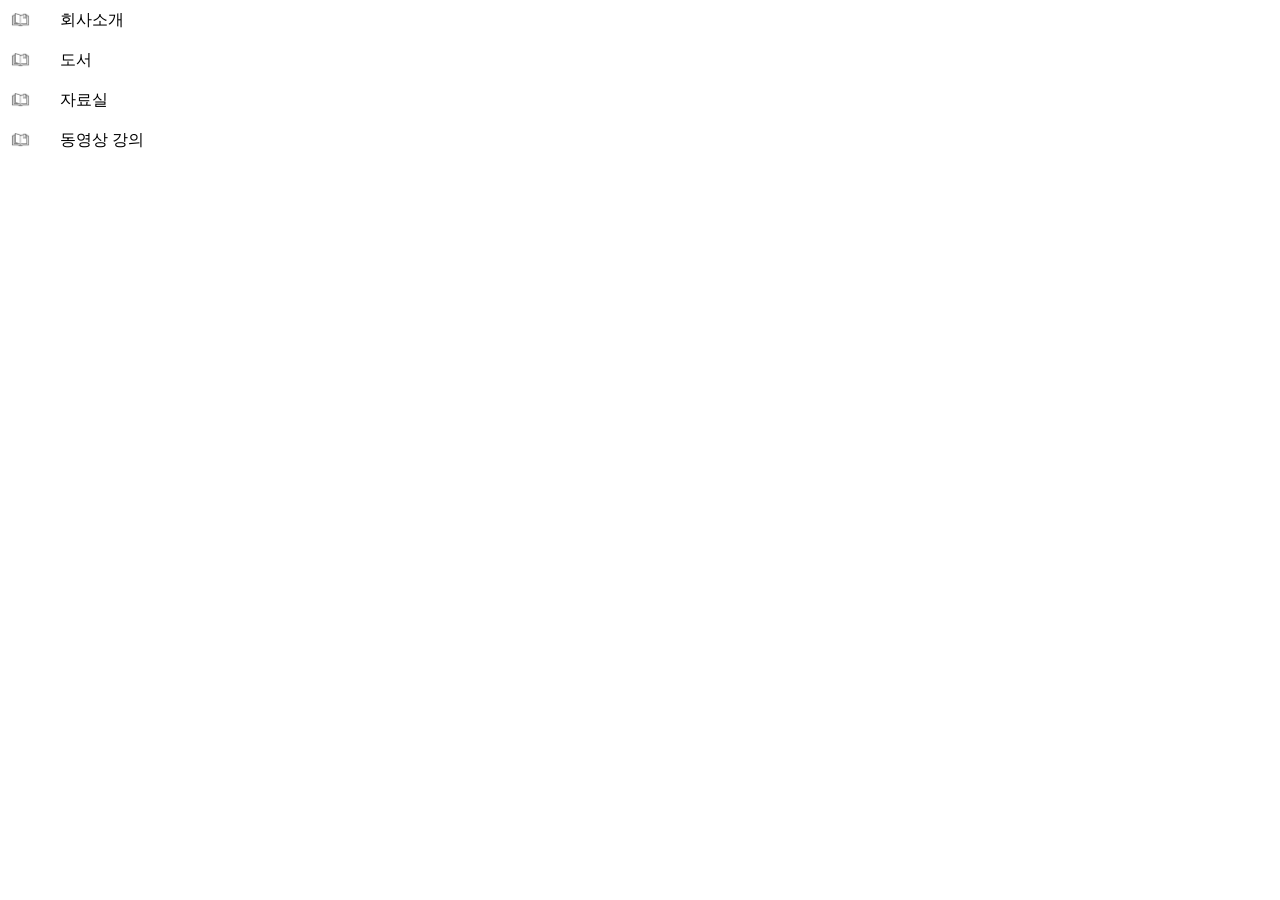
<file: index.html>
<!DOCTYPE html>
<html lang="ko">
<head>
    <meta charset="UTF-8">
    <meta name="viewport" content="width=device-width, initial-scale=1.0">
    <title>background</title>
    <link rel="stylesheet" href="css/main.css">
</head>
<body>
    <ul>
        <li>회사소개</li>
        <li>도서</li>
        <li>자료실</li>
        <li>동영상 강의</li>
    </ul>
</body>
</html>
</file>
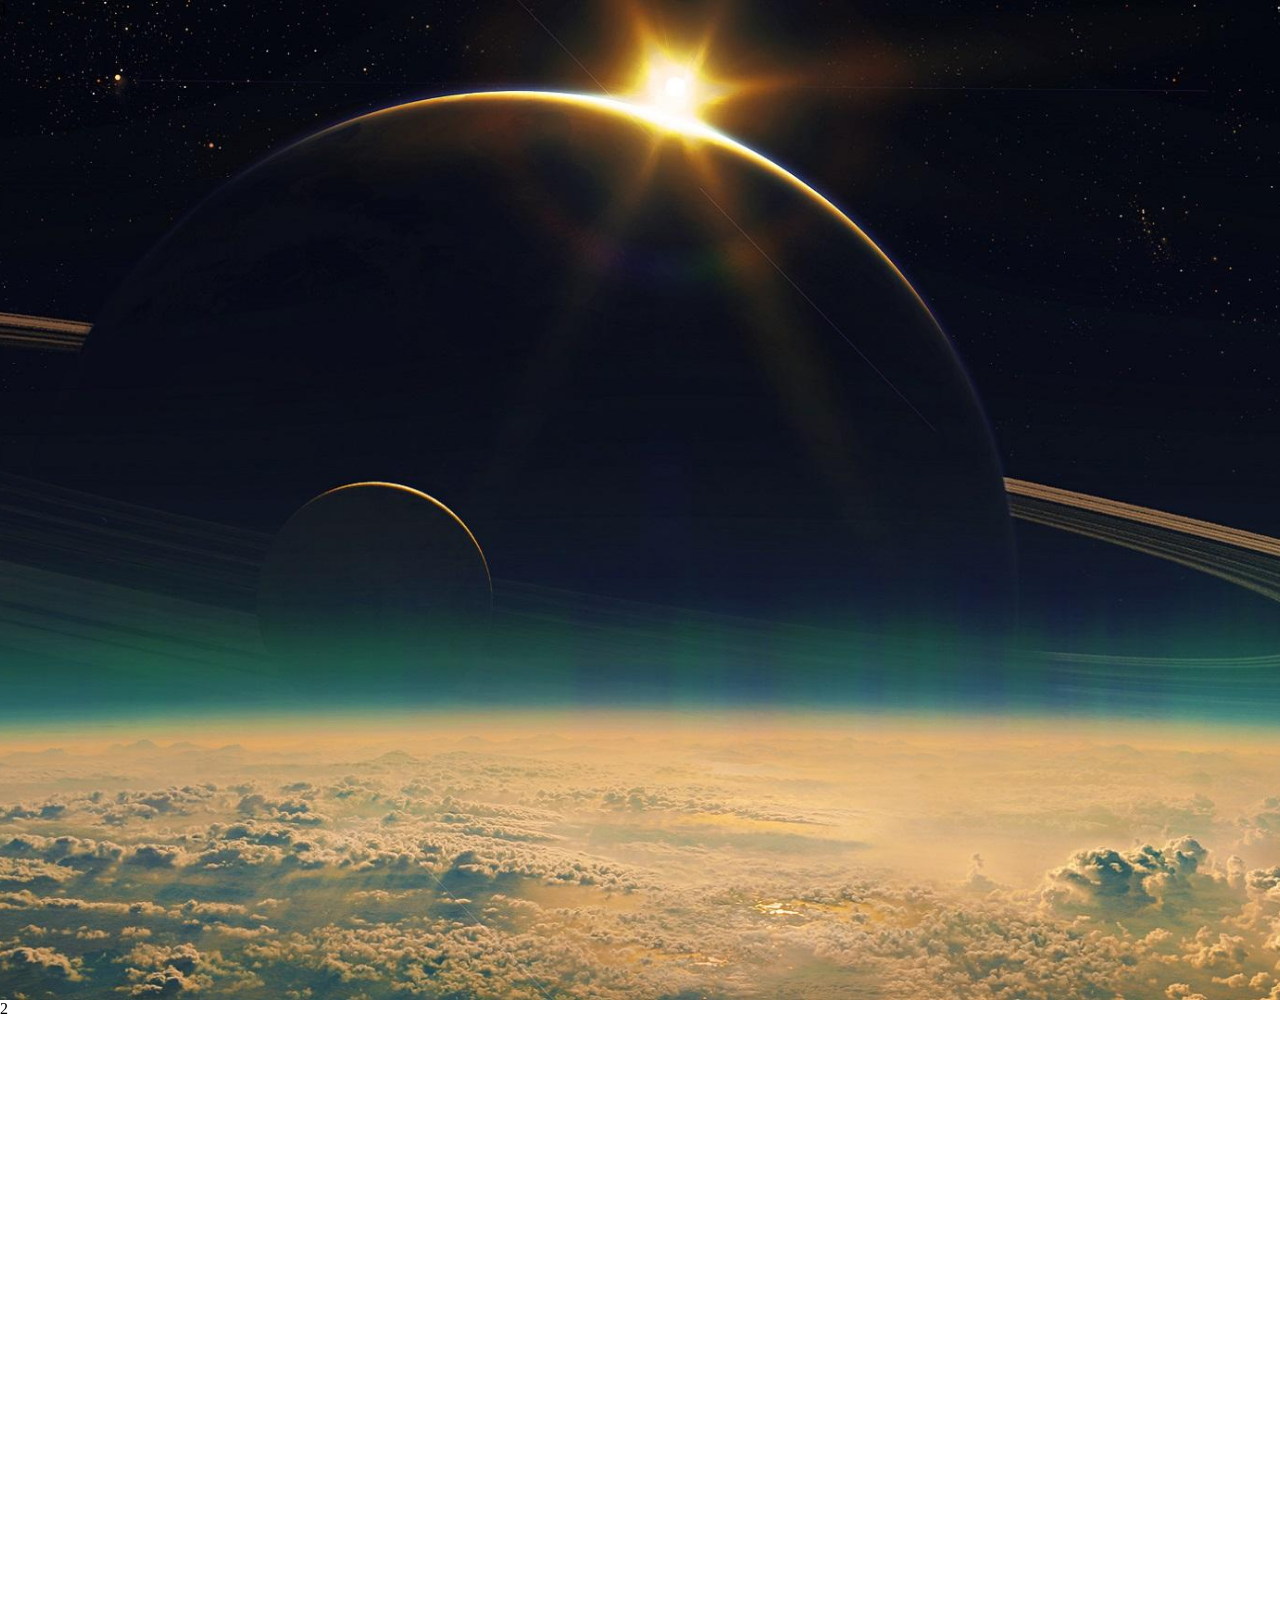
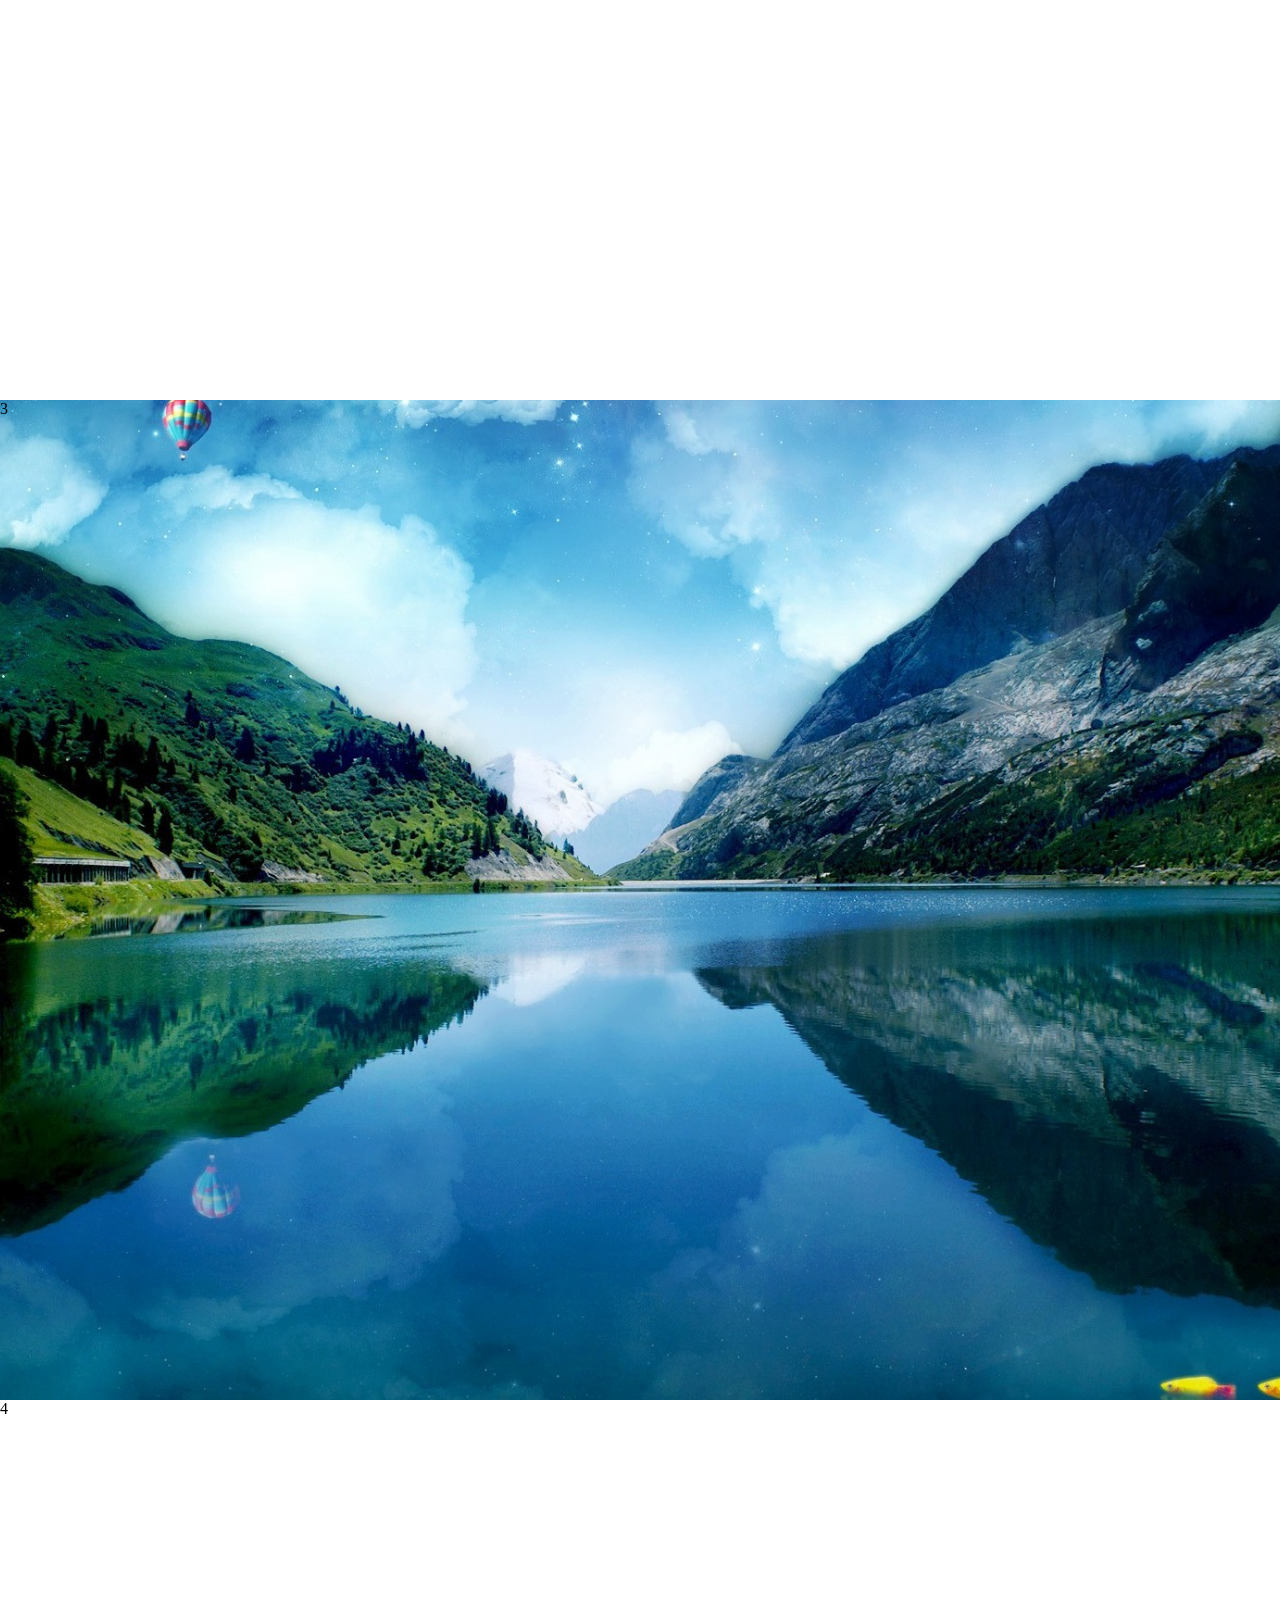
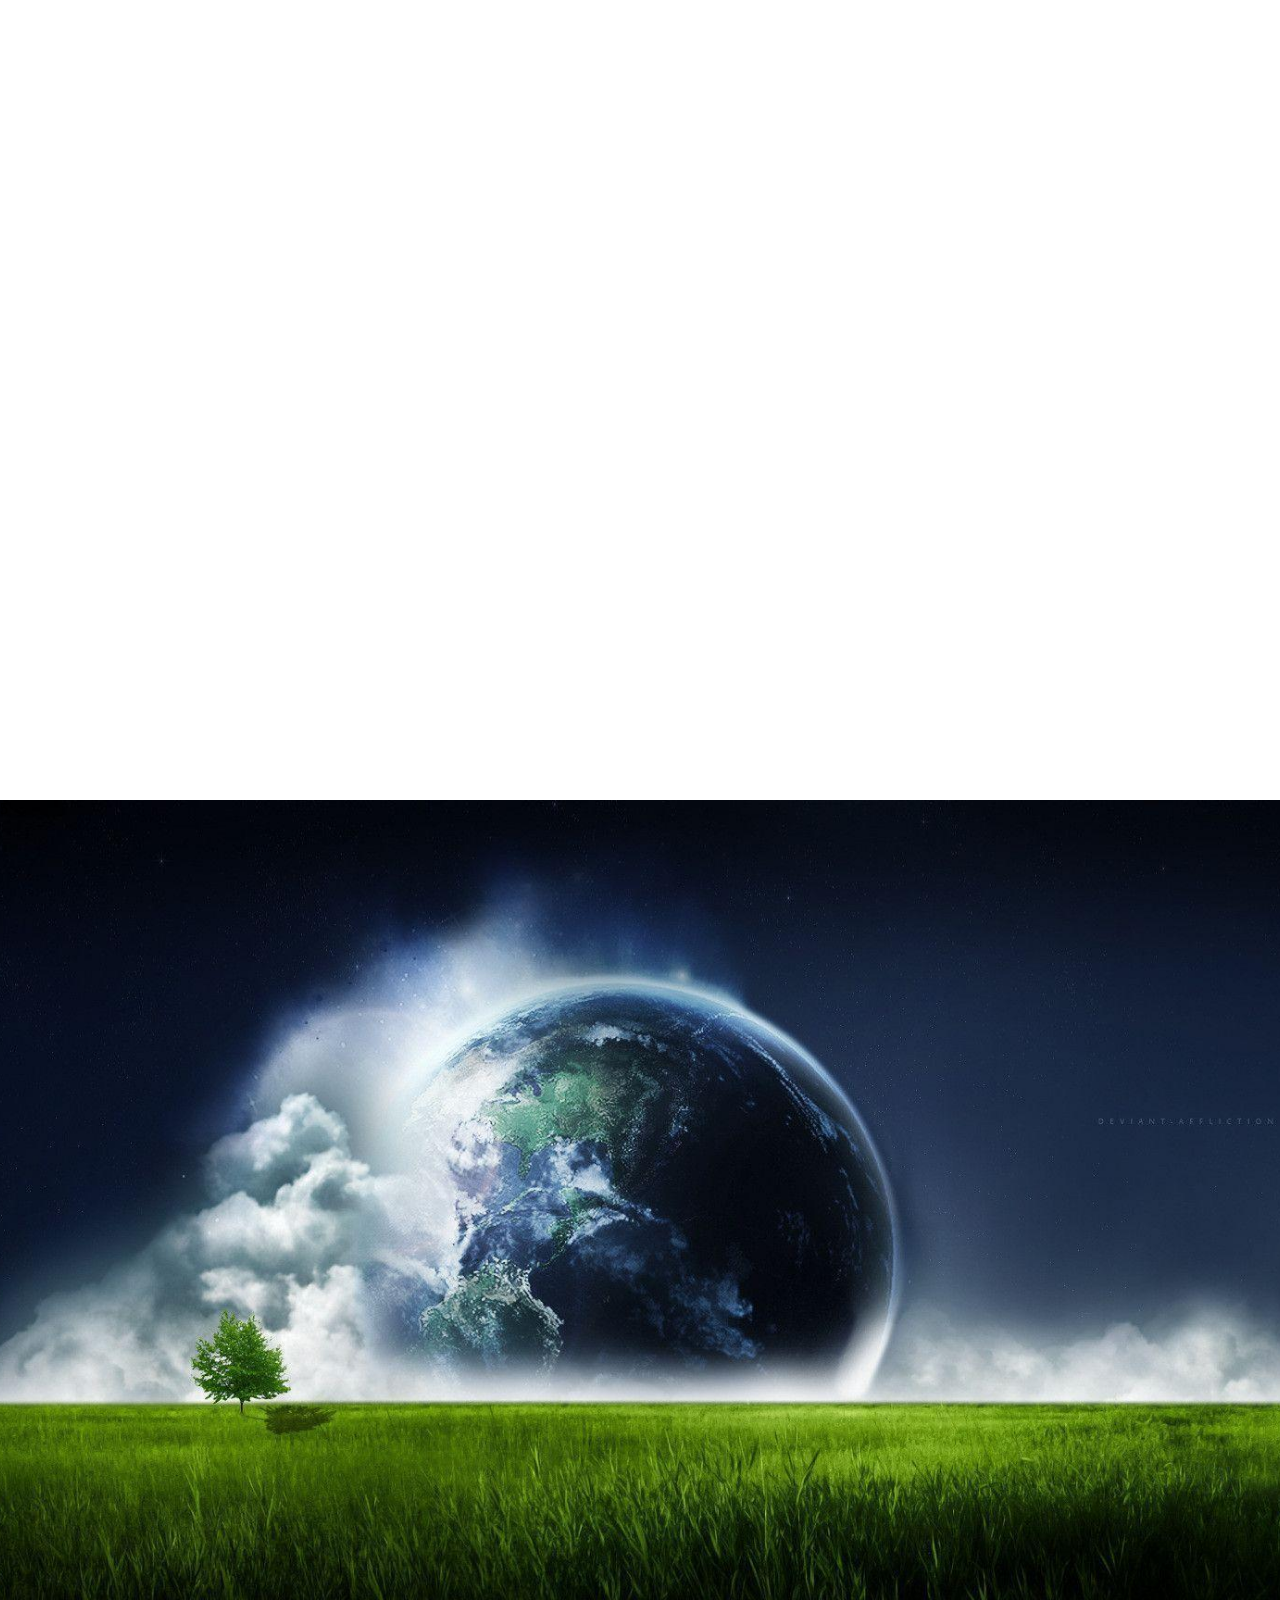
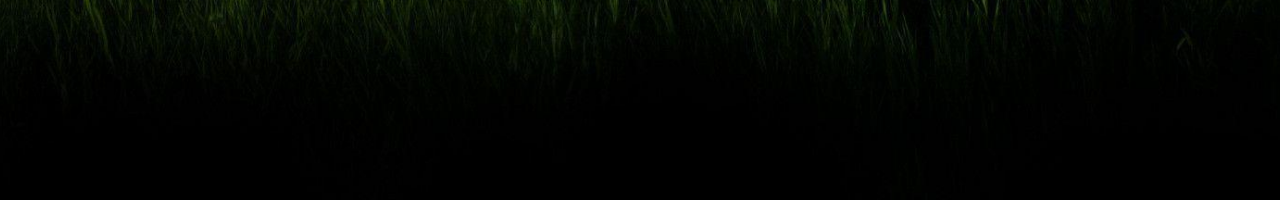
<file: attachment.html>
<!DOCTYPE html>
<html lang="ko">
<head>
    <meta charset="UTF-8">
    <meta name="viewport" content="width=device-width, initial-scale=1.0">
    <title>attachment 속성</title>
    <link rel="stylesheet" href="css/attachment.css">
</head>
<body>
    <div class="area" id="area1">1</div>
    <div class="area" id="area2">2</div>
    <div class="area" id="area3">3</div>
    <div class="area" id="area4">4</div>
    <div class="area" id="area5">5</div>
</body>
</html>
</file>
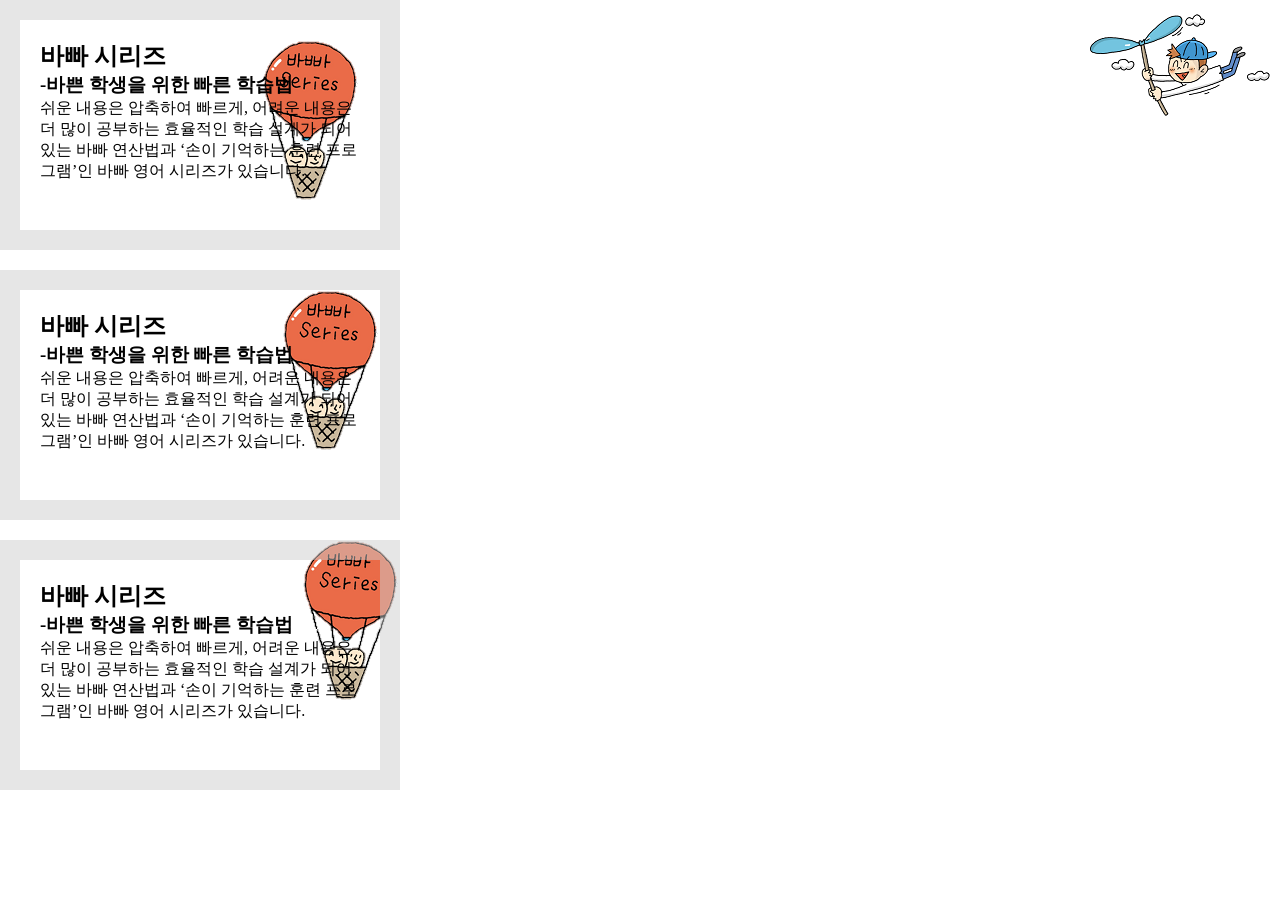
<file: bg-1.html>
<!DOCTYPE html>
<html lang="ko">
<head>
    <meta charset="UTF-8">
    <meta name="viewport" content="width=device-width, initial-scale=1.0">
    <title>배경 이미지 고정</title>
    <link rel="stylesheet" href="css/bg-1.css">
</head>
<body>
     <div id="bg1">
    <h2>바빠 시리즈 </h2>
    <h3>-바쁜 학생을 위한 빠른 학습법</h3>
    <p>쉬운 내용은 압축하여 빠르게, 어려운 내용은 더 많이 공부하는 효율적인 학습 설계가 되어 있는 바빠 연산법과 ‘손이 기억하는 훈련 프로그램’인 바빠 영어 시리즈가 있습니다.</p>
  </div>
   <div id="bg2">
    <h2>바빠 시리즈 </h2>
    <h3>-바쁜 학생을 위한 빠른 학습법</h3>
    <p>쉬운 내용은 압축하여 빠르게, 어려운 내용은 더 많이 공부하는 효율적인 학습 설계가 되어 있는 바빠 연산법과 ‘손이 기억하는 훈련 프로그램’인 바빠 영어 시리즈가 있습니다.</p>
  </div>
   <div id="bg3">
    <h2>바빠 시리즈 </h2>
    <h3>-바쁜 학생을 위한 빠른 학습법</h3>
    <p>쉬운 내용은 압축하여 빠르게, 어려운 내용은 더 많이 공부하는 효율적인 학습 설계가 되어 있는 바빠 연산법과 ‘손이 기억하는 훈련 프로그램’인 바빠 영어 시리즈가 있습니다.</p>
  </div>
</body>
</html>
</file>
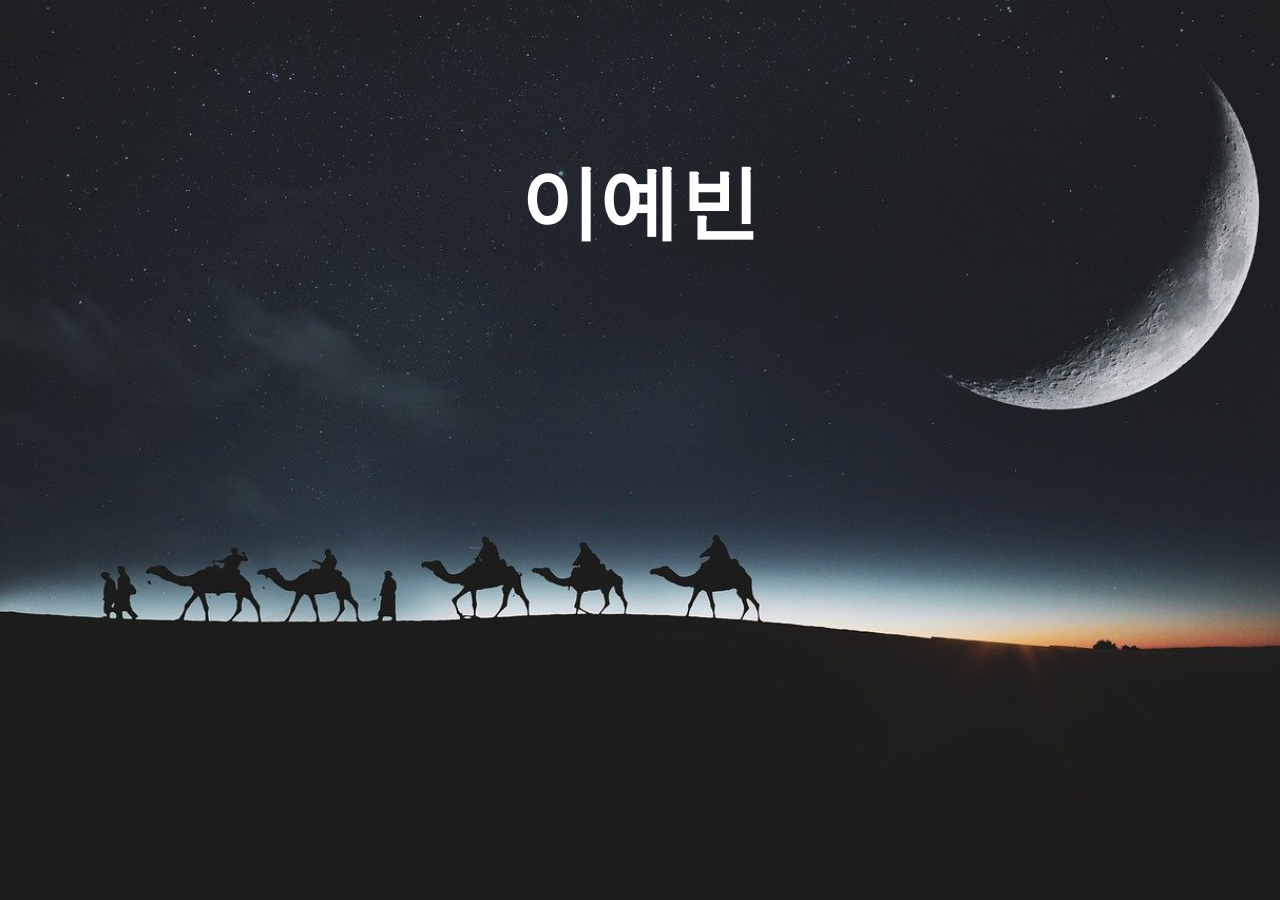
<file: bg-2.html>
<!DOCTYPE html>
<html lang="ko">
<head>
    <meta charset="UTF-8">
    <meta name="viewport" content="width=device-width, initial-scale=1.0">
    <title>Document</title>
    <style>
        body{
            /* background: url(images/img-3.jpg) no-repeat; */
            background: url(./images/img-3.jpg) no-repeat fixed;
            background-size: cover;
        }
        h1{
            margin-top: 150px;
            font-size: 80px;
            text-align: center;
            color: #fff;
        }
    </style>
</head>
<body>
    <h1>이예빈</h1>
</body>
</html>
</file>
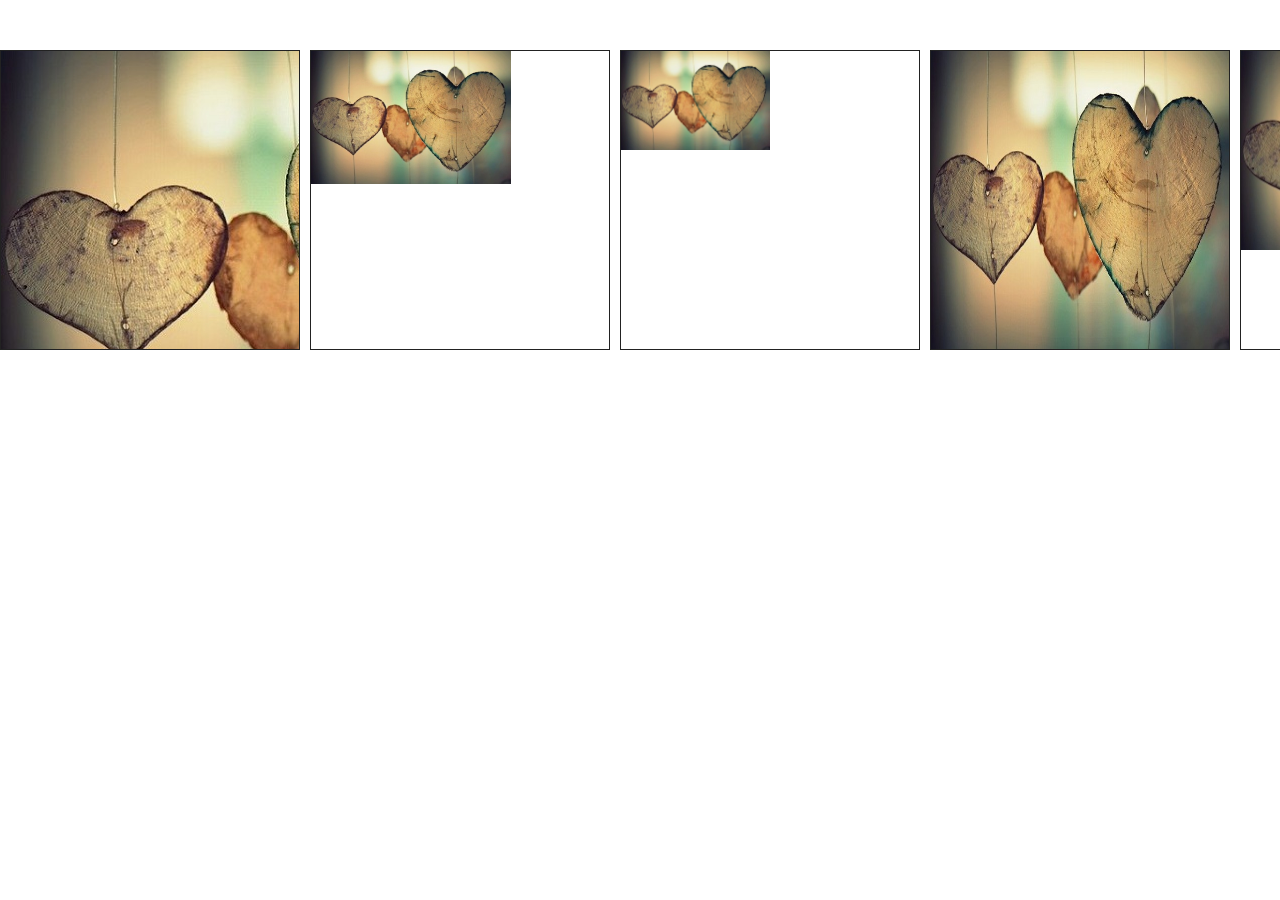
<file: bg-3.html>
<!DOCTYPE html>
<html lang="ko">
<head>
    <meta charset="UTF-8">
    <meta name="viewport" content="width=device-width, initial-scale=1.0">
    <title>Document</title>
    <style>
        *{
            margin: 0;
            padding: 0;
            box-sizing: border-box;
        }
        
        
        #container{
            display: flex;
            width: 2000px;
            margin: 50px auto;
            gap: 10px;
        }
        .box{
            border: 1px solid #222;
            width: 300px;
            height: 300px;
            background: url(images/img-6.jpg) no-repeat left top;
            /* background: url(images/img-6.jpg) no-repeat center; */
            /* background: url(images/img-6.jpg) no-repeat right top; */
        }
        #bg1{
            background-size: auto; /* 원래 배경 이미지 크기로 표시 */
        }
        #bg2{
            background-size: 200px; /* 너비는 200px, 높이는 자동 계산 */
        }
         #bg3{
            background-size: 50%; /* 너비는 50%, 높이는 자동 계산 */
        }
         #bg4{
            background-size: 100% 100%; /* 너비는 100%, 높이는 100% */
         }
          #bg5{
            background-size: contain; /* 요소 안 배경 이미지의 높이가 100% 다 보이도록 표시 */
        }
         #bg6{
            background-size: cover; /* 배경 이미지가 요소를 완전히 덮도록 표시 */
        }
    </style>
</head>
<body>
    <div id="container">
        <div class="box" id="bg1"></div>
        <div class="box" id="bg2"></div>
        <div class="box" id="bg3"></div>
        <div class="box" id="bg4"></div>
        <div class="box" id="bg5"></div>
        <div class="box" id="bg6"></div>
</body>
</html>
</file>
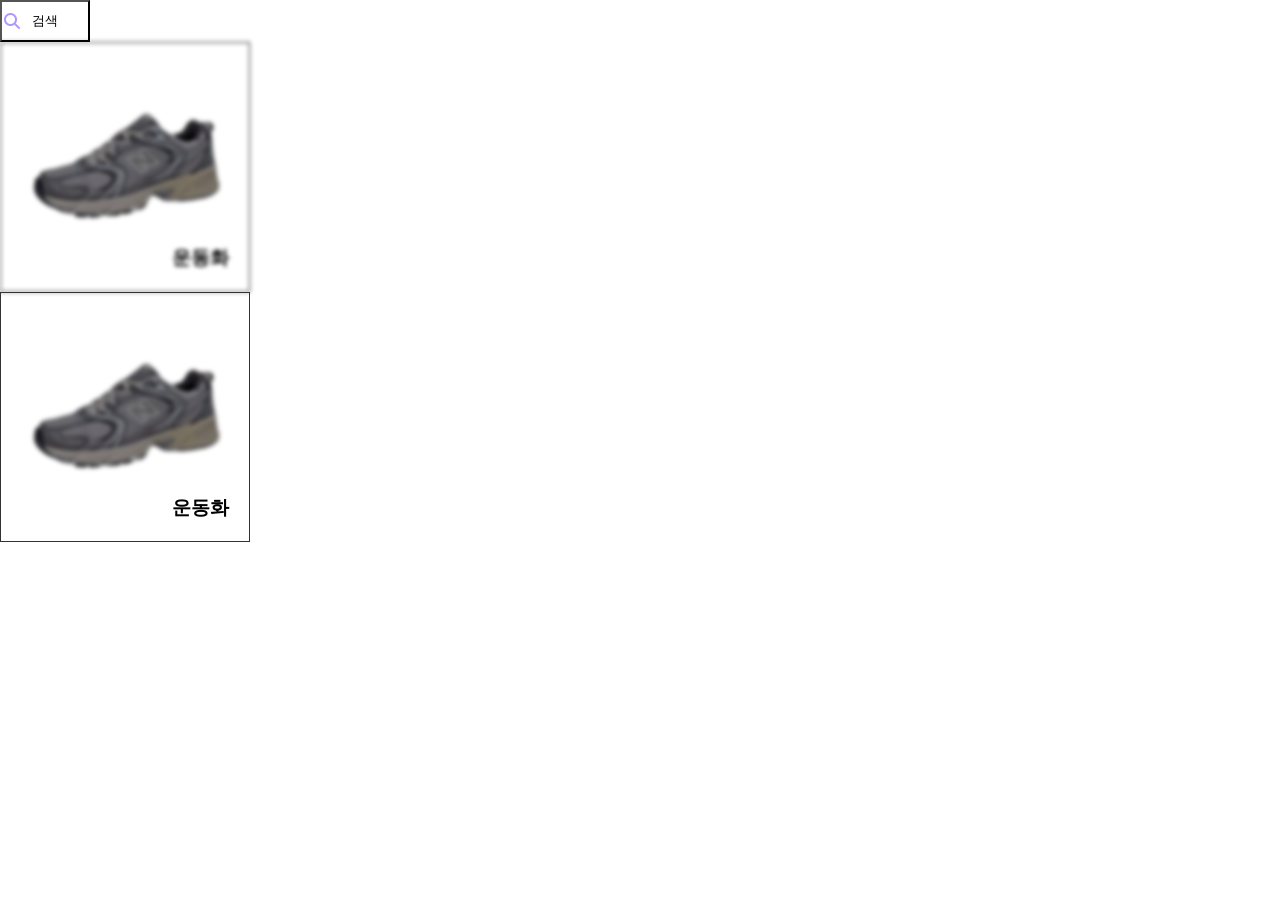
<file: bg-ex.html>
<!DOCTYPE html>
<html lang="ko">
<head>
    <meta charset="UTF-8">
    <meta name="viewport" content="width=device-width, initial-scale=1.0">
    <title>배경 이미지 예제</title>
    <link rel="stylesheet" href="css/bg-ex.css">
</head>
<body>
    <button class="search">검색</button>
    <div class="product-1">
        <h3>운동화</h3>
    </div>
    <div class="product-2">
        <h3>운동화</h3>
    </div>
</body>
</html>
</file>
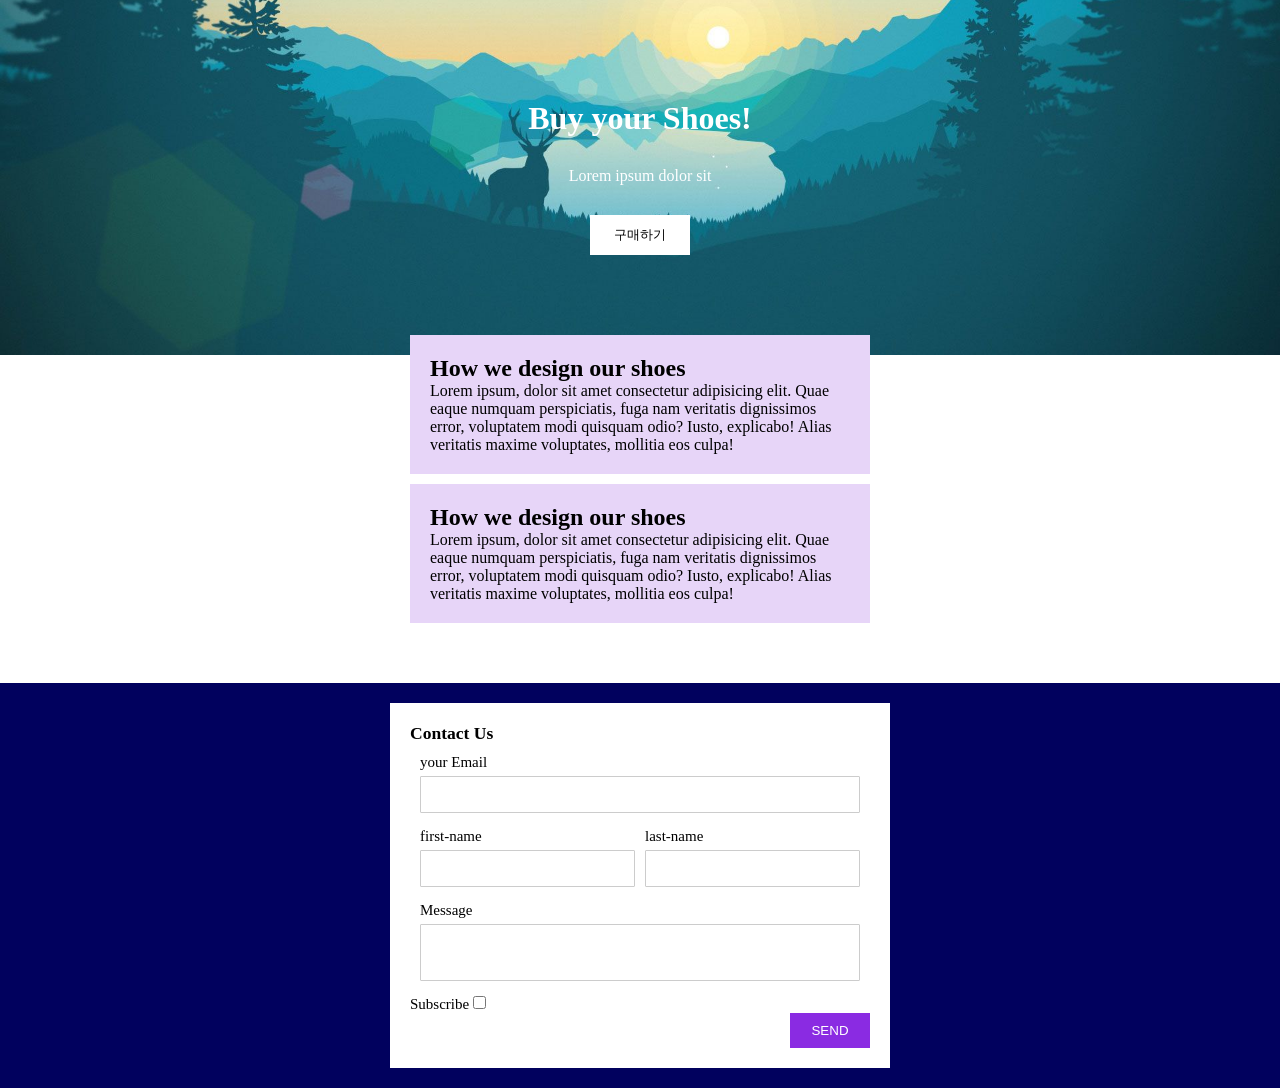
<file: bg-ex2.html>
<!doctype html>
<html lang="ko">
  <head>
    <meta charset="UTF-8" />
    <meta name="viewport" content="width=device-width, initial-scale=1.0" />
    <title>배경 이미지 연습</title>
    <link rel="stylesheet" href="css/bg-ex2.css" />
  </head>
  <body>
    <header>
      <h1>Buy your Shoes!</h1>
      <p>Lorem ipsum dolor sit</p>
      <button>구매하기</button>
    </header>
    <main>
      <div class="text-1">
        <h2>How we design our shoes</h2>
        <p>
          Lorem ipsum, dolor sit amet consectetur adipisicing elit. Quae eaque
          numquam perspiciatis, fuga nam veritatis dignissimos error, voluptatem
          modi quisquam odio? Iusto, explicabo! Alias veritatis maxime
          voluptates, mollitia eos culpa!
        </p>
      </div>
      <div class="text-1">
        <h2>How we design our shoes</h2>
        <p>
          Lorem ipsum, dolor sit amet consectetur adipisicing elit. Quae eaque
          numquam perspiciatis, fuga nam veritatis dignissimos error, voluptatem
          modi quisquam odio? Iusto, explicabo! Alias veritatis maxime
          voluptates, mollitia eos culpa!
        </p>
      </div>
    </main>
    <footer>
      <div class="footer">
        <h3>Contact Us</h3>
        <div class="input">
          <div class="your-email">
            <p>your Email</p>
            <input type="text" class="box" />
          </div>
          <div class="name">
            <div class="first-name name-box" >
              <p>first-name</p>
              <input type="text" class="box" />
            </div>
            <div class="last-name name-box">
              <p>last-name</p>
              <input type="text" class="box" />
            </div>
          </div>
          <div class="message">
            <p>Message</p>
            <input type="text" class="box" />
          </div>
        </div>
        <div class="chekbox">
          <label for="scales">Subscribe</label>
          <input type="checkbox" name="scales" />
        </div>

        <button class="send">SEND</button>
      </div>
    </footer>
  </body>
</html>
</file>
<file: css/main.css>
*{
    margin: 0;
    /* padding: 0; */
    box-sizing: border-box;
}
ul,li{
    list-style: none;
}
body{
    /* background-image: url("../images/img-1.jpg"); */

    /* 배경 이미지의 반복 방법을 지정 */
    background-repeat: no-repeat;

    /* 브라우저 화면 너비에 가득 찰 때까지 가로로(x축/y축으로) 반복 */
    /* background-repeat: repeat-x; */
    /* background-repeat: repeat-y; */
    
    /* 배경 이미지의 위치를 조절 */
    /* background-position: <x축 위치> <y축 위치>; */
    background-position: left top;
}
ul{
    width: 200px;
    margin-left: -30px;
}
li{
    /* background-image: url(../images/img-2.png);
    background-repeat: no-repeat;
    background-position: left center; */

    background-size: 20px;
    background: url(../images/img-2.png) no-repeat left center / 20px;
    padding-left: 50px;
    line-height: 40px;
}
</file>
<file: css/attachment.css>
*{
    margin: 0;
    padding: 0;
    box-sizing: border-box;
}
.area{
    width: 100%;
    height: 1000px;
    background-color: rgb(236, 192, 134);
}
#area1{
    background: url("../images/attachment/bg1.jpg") no-repeat center;
    background-size: cover;
}
#area2{
    background: url("../images/attachment/bg2.jpg") no-repeat center fixed;
    background-size: cover;
}
#area3{
    background: url("../images/attachment/bg3.jpg") no-repeat center;
    background-size: cover;
}
#area4{
    background: url("../images/attachment/bg4.jpg") no-repeat center;
    background-size: cover;
    background-attachment: fixed;
}
#area5{
    background: url("../images/attachment/bg5.jpg") no-repeat center;
    background-size: cover;
    
}
</file>
<file: css/bg-1.css>
*{
    margin: 0;
    padding: 0;
    box-sizing: border-box;
}
ul,li{
    list-style: none;
}
body{
    background: url("../images/img-4.png") no-repeat right top;
    /* 배경 이미지 고정(스크롤해도 고정된 자리에 계속 보임) */
    background-attachment: fixed;
}
div{
    width: 400px;
    height: 250px;
    padding: 20px;
    border: 20px solid rgba(204,204,204,0.493);
    margin-bottom: 20px;
    background: url("../images/img-5.png") no-repeat right top;
}
#bg1{
    /* 배경 이미지의 적용 범위 조절 */
    background-origin: content-box;
}
#bg2{
    /* 배경 이미지의 적용 범위를 패딩까지 표시 */
    background-origin: padding-box;
}
#bg3{
    /* 배경 이미지의 적용 범위를 까지 표시 */
    background-origin: border-box;
}
</file>
<file: css/bg-ex.css>
*{
    margin: 0;
    padding: 0;
    box-sizing: border-box;
}
.search{
    background: url("../images/bg-ex/search.png") no-repeat left center ;
    background-size: 20px;
    padding: 10px 30px;
}
.product-1{
    width: 250px;
    height: 250px;
    background: url("../images/shoes.png") no-repeat center;
    background-size: 200px;
    padding: 20px;
    display: flex;
    align-items: flex-end;
    justify-content: flex-end;
    border: 1px solid #333;
    filter: brightness(0.6) blur(2px);
}
.product-2{
    position: relative;
    width: 250px;
    height: 250px;
   
    padding: 20px;
    display: flex;
    align-items: flex-end;
    justify-content: flex-end;
    border: 1px solid #333;
    /* filter: brightness(0.6) blur(2px); */
}
.product-2::before{
    content: "";
    position: absolute;
    top: 0;
    left: 0;
    width: 100%;
    height: 100%;
    background: url("../images/shoes.png") no-repeat center;
    background-size: 200px;
    filter: brightness(0.6) blur(2px);
}
</file>
<file: css/bg-ex2.css>
*{
    margin: 0;
    padding: 0;
    box-sizing: border-box;
}
header{
    background: url(../images/attachment/bg2.jpg) no-repeat left bottom;
    background-size: cover;
    /* width: 100%; */
    /* height: 300px; */
    padding: 100px;
    display: flex;
    flex-direction: column;
    gap: 30px;
}
header h1{
    text-align: center;
    color: #fff;
}
header p{
    text-align: center;
    color: #fff;
}
header button{
    border: none;
    background-color: #fff;
    padding: 5px;
    margin: 0 auto;
    width: 100px;
    height: 40px;
}
main{
    border: none;
    width: 500px;
    margin: 0 auto;
    padding: 20px;
}
main .text-1{
    position: relative;
    top: -40px;
    /* margin:  20px; */
    padding: 20px;
    margin-bottom: 10px;
    background-color: rgb(231, 213, 248);
}
main .text-1:last-child{
    margin: 0;
}
footer{
    color: #000;
    font-size: 15px;
    padding: 20px;
    background-color: rgb(1, 1, 94);
}
.footer{
    width: 500px;
    padding: 20px;
    margin: 0 auto;
    background-color: #ffffff;
}
.input{
    padding: 10px;
    display: flex;
    flex-direction: column;
}
.box{
    width: 100%;
    border: 1px solid #ccc;
    border-radius: 1px;
    padding: 10px;
    margin: 5px 0;
}
.message .box{
    padding: 20px
}
.name{
    display: flex;
    padding: 10px 0;
    gap: 10px;
    /* align-content: space-between; */
}
.name-box{
    width: calc(100% / 2);
}
.send{
    display: block;
    padding: 10px;
    width: 80px;
    border: none;
    color: #fff;
    margin-left: auto;
    background-color: blueviolet
}
</file>
